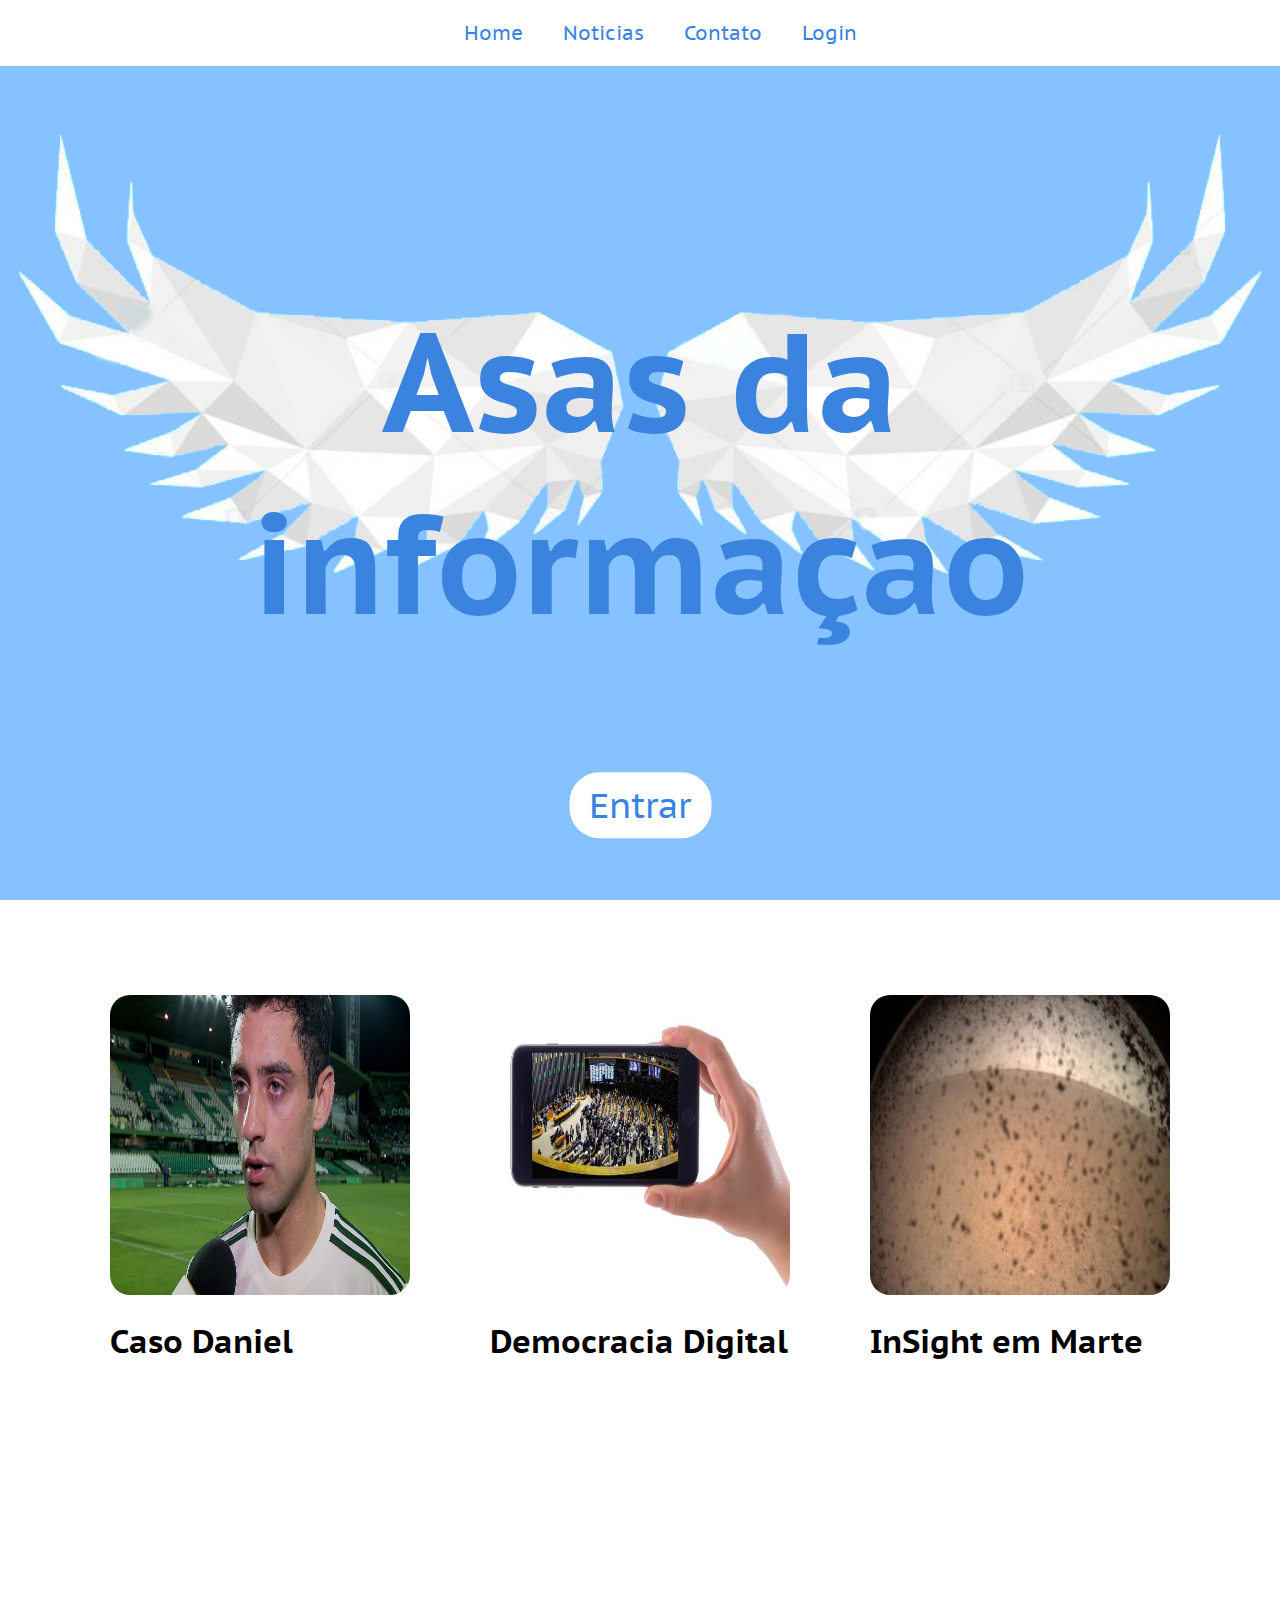
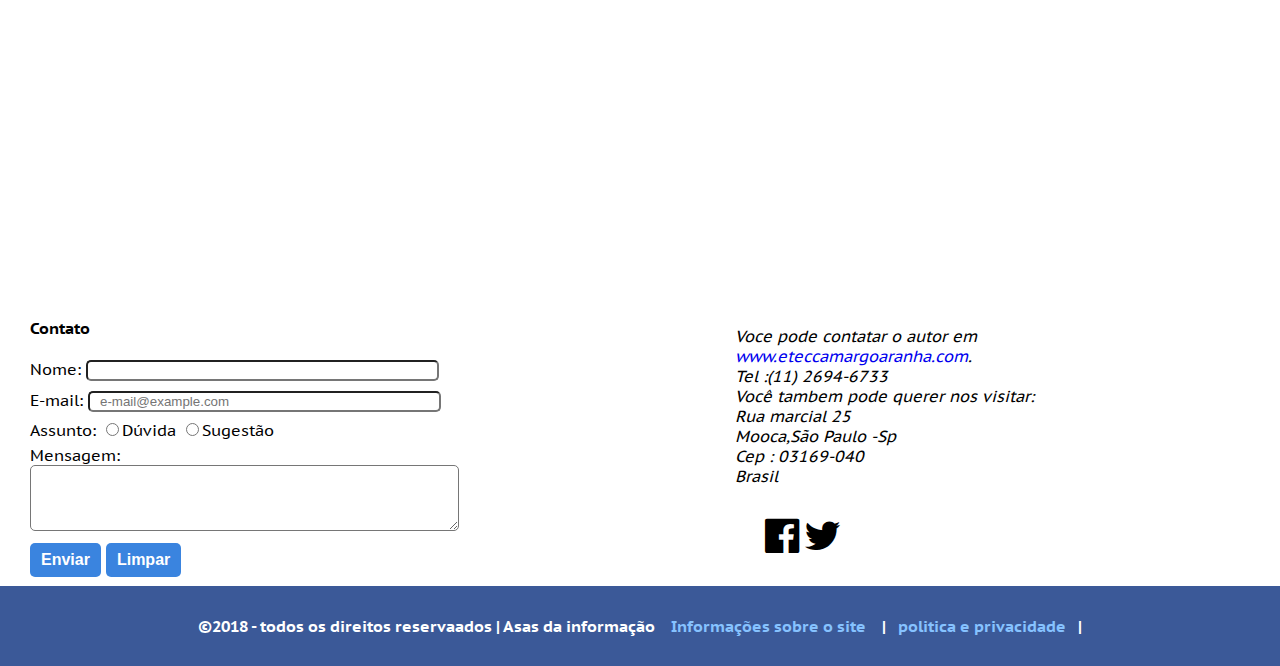
<file: scripts/Trabalho html/index.html>
<!DOCTYPE html>
<html lang="pt-br">
  <head>
    <!-- Meta tags Obrigatórias -->
    <meta charset="utf-8">
    <meta name="viewport" content="width=device-width, initial-scale=1, shrink-to-fit=no">

	<link rel="stylesheet" type="text/css" href="css/style.css">
	<link rel="stylesheet" href="fonts/font-awesome-4.7.0/css/font-awesome.min.css">
    <title>Asas da liberdade</title>
  </head>
  <body>
      <header class="sec-cabecalho">
          <div>
            <nav>
              <ul>
                <li><a href="Index.html">Home</a></li>
                <li><a href="#Noticias">Noticias</a></li>
                <li><a href="#Contato">Contato</a></li>
				<li><a href="Login.html">Login</a></li>
              </ul>
            </nav>
          </div>
      </header>
      <section class="sec-topo">
		<div class="text">
		
		<h1> Asas da informaçao </h1>
		<a href="Login.html" class="entrar" target="_blank"> Entrar</a>
		
		</div>

      </section> 
	  
	
      <section class="sec-destaque">
		    <div>
		<a name="Noticias">
        <figure class="fig">
          <a href="noticia 1.html" target="_blank">
          <img src="images/jogadordaniel.jpg">
        </a>
          <figcaption>
            <h1>Caso Daniel</h1>
          </figcaption>
		    </figure>
        
        <figure class="fig">
		<a href="noticia2.html" target="_blank">
          <img src="images/democrasiadigital.jpg">
		</a>	
          <figcaption>
            <h1>Democracia Digital</h1>
          </figcaption>
        </figure>
		
		<figure class="fig">
		<a href="noticia3.html" target="_blank">
          <img src="images/imagemdasondainsight.jpg">
		</a>
          <figcaption>
            <h1>InSight em Marte</h1>
          </figcaption>
		</figure>
		  </div>
    </section>
	
	

	
	
	
	<section>
		<iframe src="https://www.google.com/maps/embed?pb=!1m18!1m12!1m3!1d3657.4234768567026!2d-46.60013108544259!3d-23.55322958468688!2m3!1f0!2f0!3f0!3m2!1i1024!2i768!4f13.1!3m3!1m2!1s0x94ce5935e6d7f161%3A0xe1e8049a33dc964b!2sETEC+Professor+Camargo+Aranha!5e0!3m2!1spt-BR!2sbr!4v1538614765666" width="100%" height="450" frameborder="0" style="border:0" allowfullscreen></iframe>
		
	</section>
 
  <section>
  <a name="Contato">
    <aside class="esquerda">
    <div class="centro">
    <form>
    <div>
      <h4>Contato</h4>
    </div>

    <div>
      <label class="lb">Nome: </label>
      <input class="tx" type="text" name="Nome" alt="digite seu nome aqui" size="40">
    </div>

    <div>
    <label class="lb">E-mail: </label>
    <input class="tx" type="e-mail" name="E-mail" placeholder="e-mail@example.com" size="40">
    </div>
    <div>
      <label class="lb" for="assunto">Assunto: </label>
        <input class="tx" type="radio" name="assunto" value="duvida" class="assunto">Dúvida
        <input class="tx" type="radio" name="assunto" value="sugestao" class="assunto">Sugestão
    </div>

    <div>
    <label class="lb1">Mensagem:</label>
      <textarea class="tx" rows="4" cols="50" maxlength="300"></textarea>
    </div>
      <div>
      <input class="bt" type="button" name="bt" value="Enviar">
      <input class="bt" type="reset" name="bt" value="Limpar">
    </div>

  </form>
  </div>
  </aside>
  <aside class="direita">
    <p class="icon1">
      <i>Voce pode contatar o autor em <br>
  <a class="etec" href="http://eteccamargoaranha.com.br/" target="_blank">www.eteccamargoaranha.com</a>.<br>
    
  Tel :(11) 2694-6733<br>
    Você tambem pode querer nos visitar:<br>
    Rua marcial 25<br>
    Mooca,São Paulo -Sp<br>
  Cep : 03169-040<br>
    Brasil
  </i>
    </p>
       <div class="centro">
                  <a class="link1"href="https://pt-br.facebook.com/pages/category/School/Camargo-Byte-979772878798381/" target="_blank" title="Facebook">
     <i class="fa fa-facebook-official" aria-hidden="true"></i>
   </a>
   
   
    <a class="link2" href="https://twitter.com/alunosca" target="_blank" title="Twitter">
     <i class="fa fa-twitter" aria-hidden="true"></i>
   </a>
   
   </div>

  </aside>

  </section>
<footer >
 
       
      <div class="footer-center">
         &copy;2018 - todos os direitos reservaados | Asas da informação
			<a href="#">Informações sobre o site </a> |<a href="#">politica e privacidade</a>|
      </div>
</footer>
	
  
  </body>
</html>
</file>
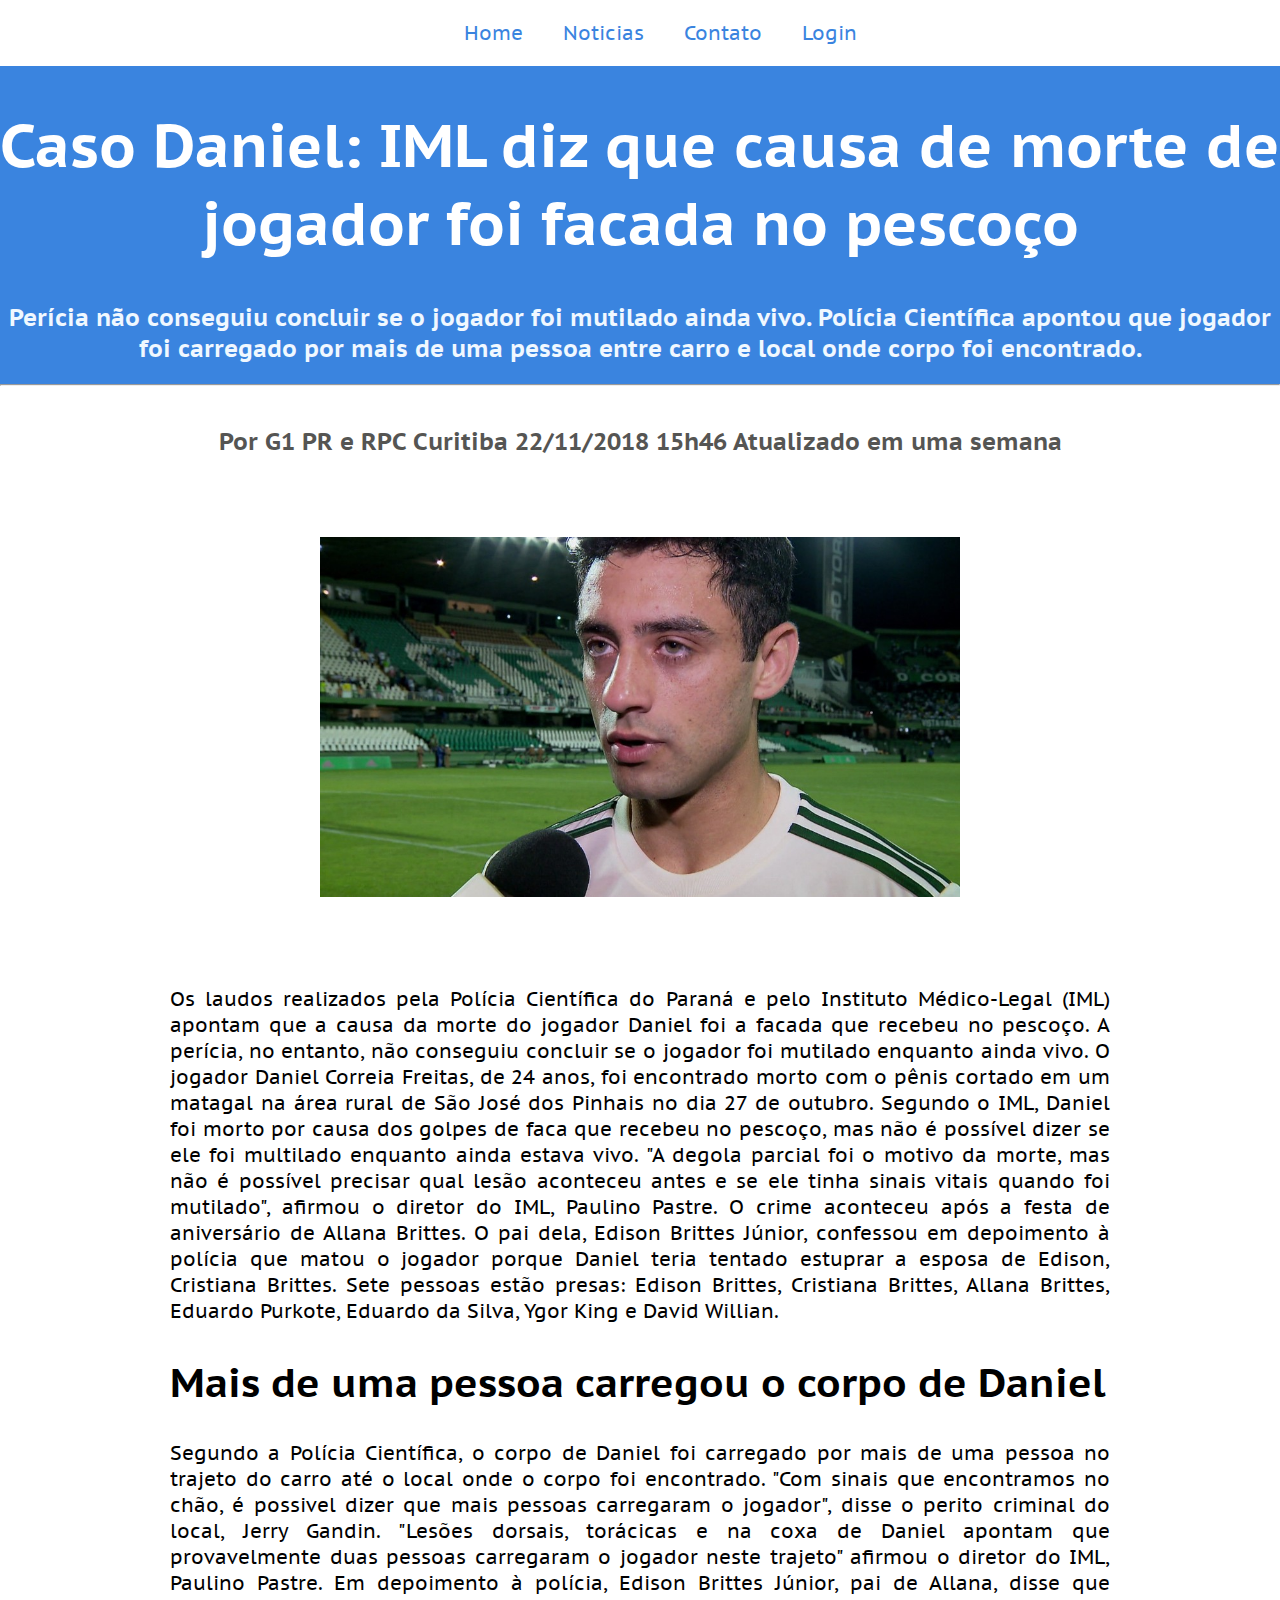
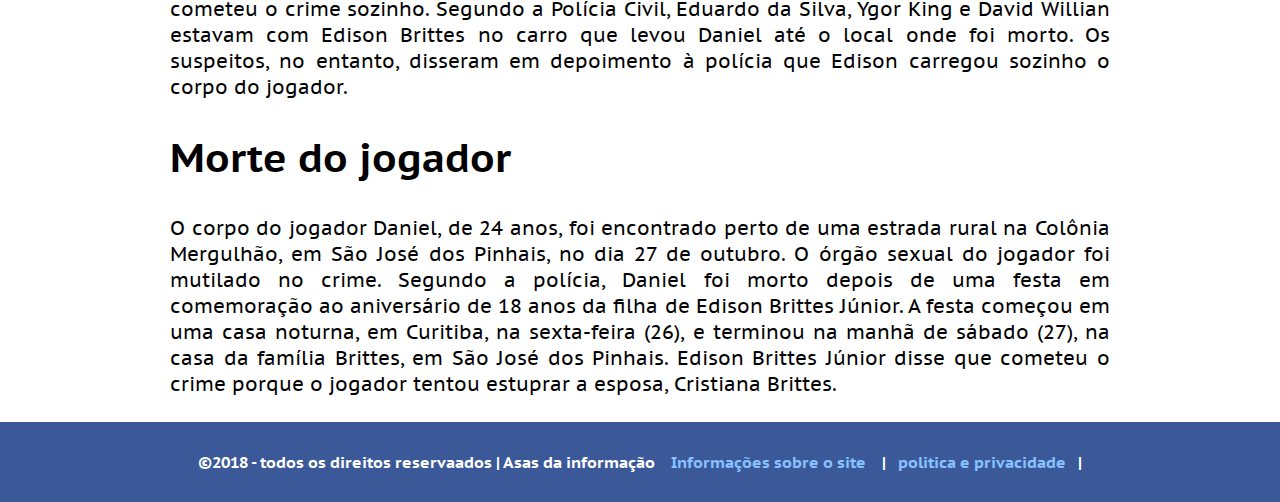
<file: scripts/Trabalho html/noticia 1.html>
<!DOCTYPE html>
<html lang="pt-br">
  <head>
    <!-- Meta tags Obrigatórias -->
    <meta charset="utf-8">
    <meta name="viewport" content="width=device-width, initial-scale=1, shrink-to-fit=no">

	<link rel="stylesheet" type="text/css" href="css/style.css">
	<link rel="stylesheet" href="fonts/font-awesome-4.7.0/css/font-awesome.min.css">
    <title>Caso Daniel</title>
  </head>
  <body>
	<div class="color">
      <header class="sec-cabecalho">
        <div>
            <nav>
              <ul>
                <li><a href="Index.html">Home</a></li>
                <li><a href="#">Noticias</a></li>
                <li><a href="#">Contato</a></li>
				<li><a href="Login.html">Login</a></li>
              </ul>
            </nav>
        </div>
      </header>
	  
        <h1 class="titulo"> Caso Daniel: IML diz que causa de morte de jogador foi facada no pescoço </h1>
	  <h2 class="descricao">Perícia não conseguiu concluir se o jogador foi mutilado ainda vivo. Polícia Científica apontou que jogador foi carregado por mais de uma pessoa entre carro e local onde corpo foi encontrado.</h2>
	  
	  <hr>
	</div>
        
	
	<h2 class="descricao2"> Por G1 PR e RPC Curitiba

22/11/2018 15h46  Atualizado em uma semana
	</h2>
	  
	  <div class="imagem">
          <img class="imgnoticia" src="images/jogadordaniel.jpg">
	  </div>
      <section>
	  <div>
      
	  <p class="conteudo">
	  Os laudos realizados pela Polícia Científica do Paraná e pelo Instituto Médico-Legal (IML) apontam que a causa da morte do jogador Daniel foi a facada que recebeu no pescoço. A perícia, no entanto, não conseguiu concluir se o jogador foi mutilado enquanto ainda vivo.

O jogador Daniel Correia Freitas, de 24 anos, foi encontrado morto com o pênis cortado em um matagal na área rural de São José dos Pinhais no dia 27 de outubro.

Segundo o IML, Daniel foi morto por causa dos golpes de faca que recebeu no pescoço, mas não é possível dizer se ele foi multilado enquanto ainda estava vivo.

"A degola parcial foi o motivo da morte, mas não é possível precisar qual lesão aconteceu antes e se ele tinha sinais vitais quando foi mutilado", afirmou o diretor do IML, Paulino Pastre.

O crime aconteceu após a festa de aniversário de Allana Brittes. O pai dela, Edison Brittes Júnior, confessou em depoimento à polícia que matou o jogador porque Daniel teria tentado estuprar a esposa de Edison, Cristiana Brittes.

Sete pessoas estão presas: Edison Brittes, Cristiana Brittes, Allana Brittes, Eduardo Purkote, Eduardo da Silva, Ygor King e David Willian.
	  </p>
	  <h1 class="subtitulo">Mais de uma pessoa carregou o corpo de Daniel</h1>
	  
	  <p class="conteudo">
	  Segundo a Polícia Científica, o corpo de Daniel foi carregado por mais de uma pessoa no trajeto do carro até o local onde o corpo foi encontrado. "Com sinais que encontramos no chão, é possivel dizer que mais pessoas carregaram o jogador", disse o perito criminal do local, Jerry Gandin.

"Lesões dorsais, torácicas e na coxa de Daniel apontam que provavelmente duas pessoas carregaram o jogador neste trajeto" afirmou o diretor do IML, Paulino Pastre.

Em depoimento à polícia, Edison Brittes Júnior, pai de Allana, disse que cometeu o crime sozinho.

Segundo a Polícia Civil, Eduardo da Silva, Ygor King e David Willian estavam com Edison Brittes no carro que levou Daniel até o local onde foi morto. Os suspeitos, no entanto, disseram em depoimento à polícia que Edison carregou sozinho o corpo do jogador.
	  </p>
	  
	  <h1 class="subtitulo">Morte do jogador</h1>
	  <p class="conteudo">
	  O corpo do jogador Daniel, de 24 anos, foi encontrado perto de uma estrada rural na Colônia Mergulhão, em São José dos Pinhais, no dia 27 de outubro. O órgão sexual do jogador foi mutilado no crime.

Segundo a polícia, Daniel foi morto depois de uma festa em comemoração ao aniversário de 18 anos da filha de Edison Brittes Júnior. A festa começou em uma casa noturna, em Curitiba, na sexta-feira (26), e terminou na manhã de sábado (27), na casa da família Brittes, em São José dos Pinhais.

Edison Brittes Júnior disse que cometeu o crime porque o jogador tentou estuprar a esposa, Cristiana Brittes.
	  </p>
      </div>
      </section>
	  <footer >
 
       
      <div class="footer-center">
         &copy;2018 - todos os direitos reservaados | Asas da informação
			<a href="#">Informações sobre o site </a> |<a href="#">politica e privacidade</a>|
      </div>
</footer>
   </body>
</html>
</file>
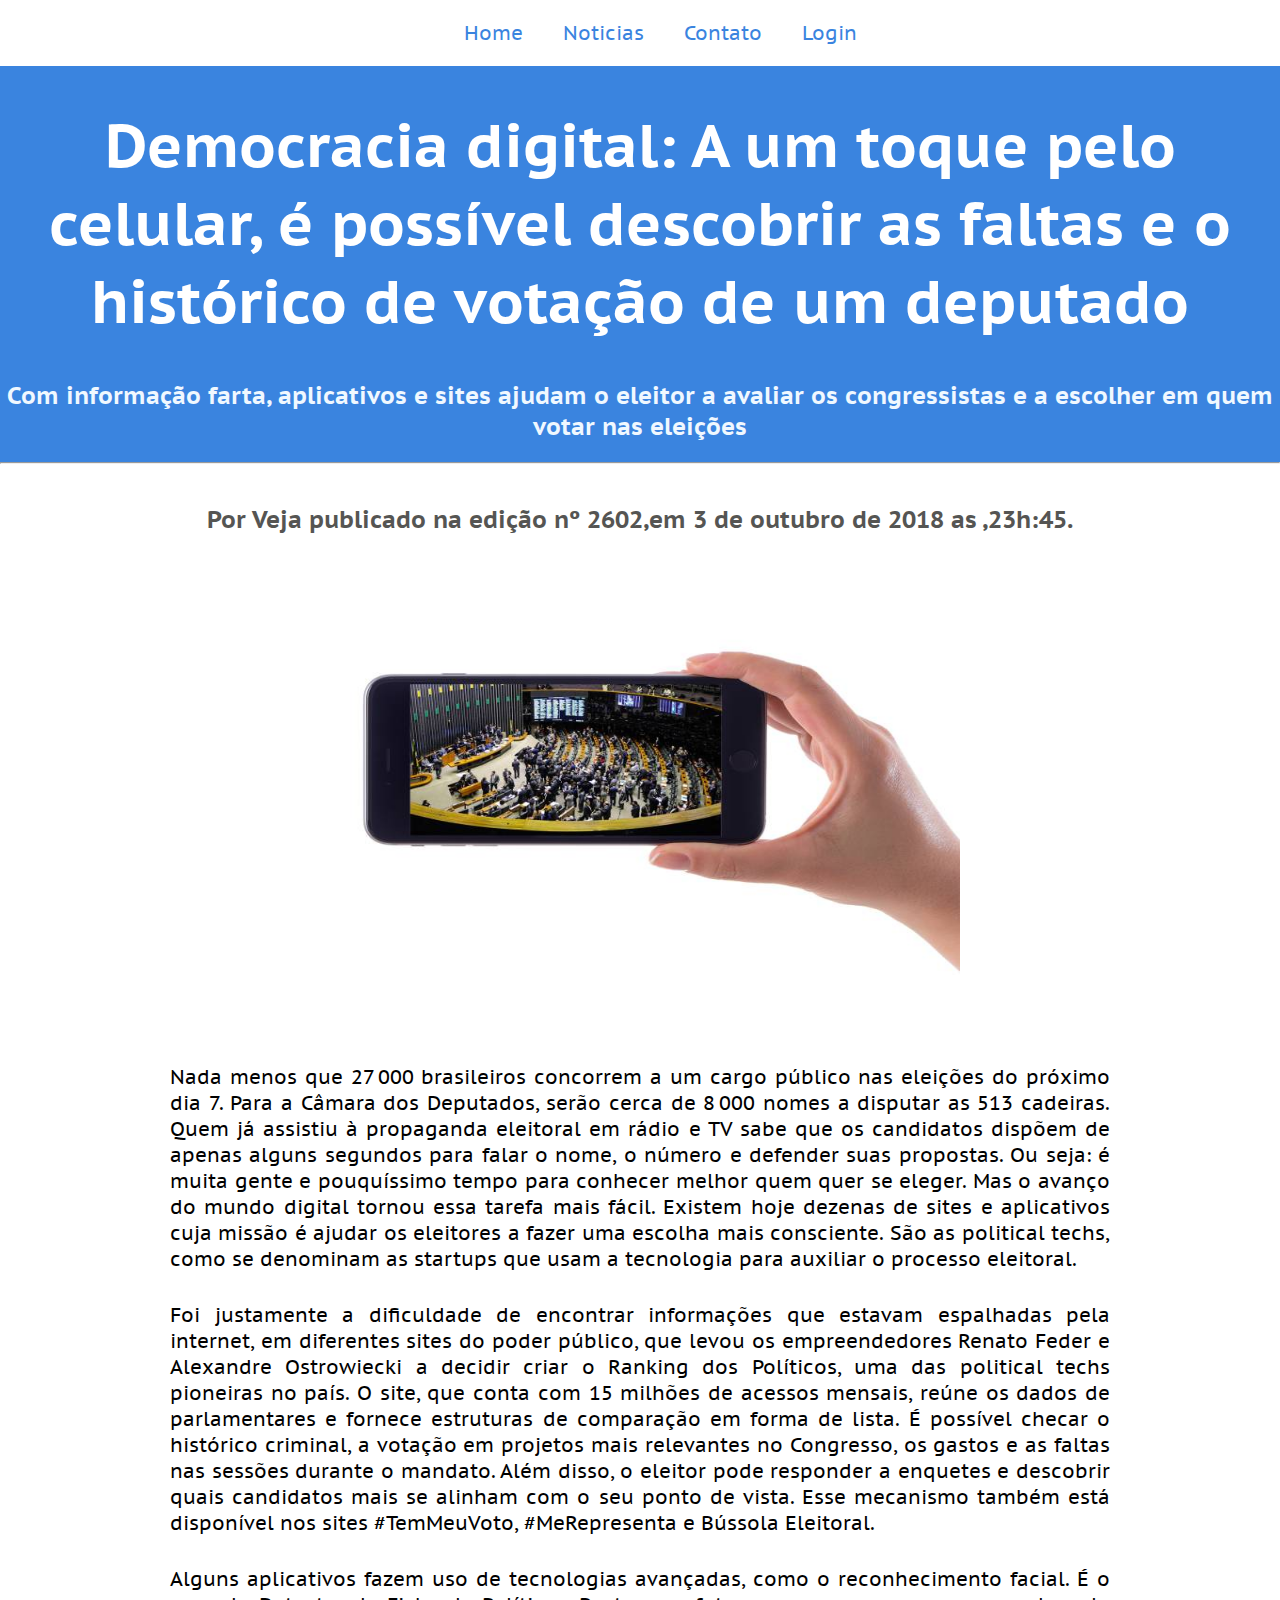
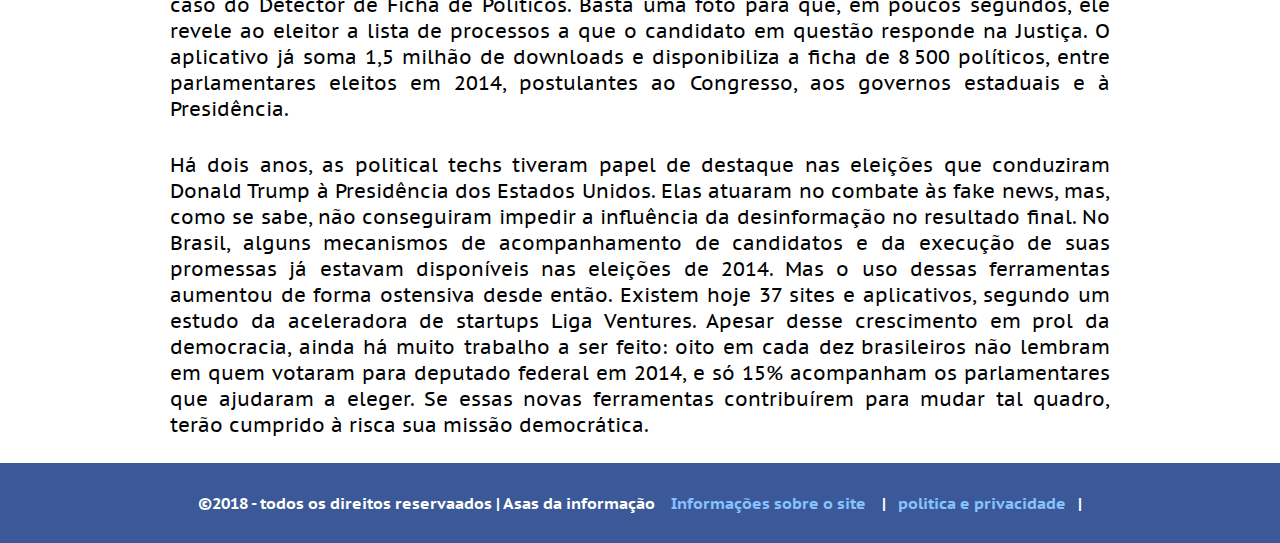
<file: scripts/Trabalho html/noticia2.html>
<!DOCTYPE html>
<html lang="pt-br">
  <head>
    <!-- Meta tags Obrigatórias -->
    <meta charset="utf-8">
    <meta name="viewport" content="width=device-width, initial-scale=1, shrink-to-fit=no">

	<link rel="stylesheet" type="text/css" href="css/style.css">
	<link rel="stylesheet" href="fonts/font-awesome-4.7.0/css/font-awesome.min.css">
    <title>Democracia Digital</title>
  </head>
  <body>
	<div class="color">
      <header class="sec-cabecalho">
          <div>
            <nav>
              <ul>
                <li><a href="Index.html">Home</a></li>
                <li><a href="#">Noticias</a></li>
                <li><a href="#">Contato</a></li>
				<li><a href="Login.html">Login</a></li>
              </ul>
            </nav>
          </div>
      </header>
        <h1 class="titulo">Democracia digital: A um toque pelo celular, é possível descobrir as faltas e o histórico de votação de um deputado</h1>
	  <h2 class="descricao">Com informação farta, aplicativos e sites ajudam o eleitor a avaliar os congressistas e a escolher em quem votar nas eleições</h2>
	  
	  <hr>
	</div>

	<h2 class="descricao2">
		Por Veja publicado na edição nº 2602,em 3 de outubro de 2018 as ,23h:45.
	</h2>
	  <div class="imagem">
          <img class="imgnoticia" src="images/democrasiadigital.jpg">
	  </div>
	  
	   <p class="conteudo">
		Nada menos que 27 000 brasileiros concorrem a um cargo público nas eleições do próximo dia 7. Para a Câmara dos Deputados, 
		serão cerca de 8 000 nomes a disputar as 513 cadeiras. Quem já assistiu à propaganda eleitoral em rádio e TV sabe que os candidatos
		dispõem de apenas alguns segundos para falar o nome, o número e defender suas propostas. Ou seja: é muita gente e pouquíssimo 
		tempo para conhecer melhor quem quer se eleger. Mas o avanço do mundo digital tornou essa tarefa mais fácil. Existem hoje dezenas 
		de sites e aplicativos cuja missão é ajudar os eleitores a fazer uma escolha mais consciente. São as political techs, como se denominam as 
		startups que usam a tecnologia para auxiliar o processo eleitoral.
	   </p>
	  
	  <p class="conteudo">
		Foi justamente a dificuldade de encontrar informações que estavam espalhadas pela internet, em diferentes sites do poder público, 
		que levou os empreendedores Renato Feder e Alexandre Ostrowiecki a decidir criar o Ranking dos Políticos, uma das political techs 
		pioneiras no país. O site, que conta com 15 milhões de acessos mensais, reúne os dados de parlamentares e fornece estruturas de 
		comparação em forma de lista. É possível checar o histórico criminal, a votação em projetos mais relevantes no Congresso, os gastos 
		e as faltas nas sessões durante o mandato. Além disso, o eleitor pode responder a enquetes e descobrir quais candidatos mais se alinham 
		com o seu ponto de vista. Esse mecanismo também está disponível nos sites #TemMeuVoto, #MeRepresenta e Bússola Eleitoral.
		</p>
		
		<p class="conteudo">
		Alguns aplicativos fazem uso de tecnologias avançadas, como o reconhecimento facial. É o caso do Detector de Ficha de Políticos. Basta uma 
		foto para que, em poucos segundos, ele revele ao eleitor a lista de processos a que o candidato em questão responde na Justiça. O aplicativo
		já soma 1,5 milhão de downloads e disponibiliza a ficha de 8 500 políticos, entre parlamentares eleitos em 2014, postulantes ao Congresso, aos 
		governos estaduais e à Presidência.
		</p>
		
		<p class="conteudo">
			Há dois anos, as political techs tiveram papel de destaque nas eleições que conduziram Donald Trump à Presidência dos Estados Unidos.
			Elas atuaram no combate às fake news, mas, como se sabe, não conseguiram impedir a influência da desinformação no resultado final. No Brasil,
			alguns mecanismos de acompanhamento de candidatos e da execução de suas promessas já estavam disponíveis nas eleições de 2014. Mas o uso dessas 
			ferramentas aumentou de forma ostensiva desde então. Existem hoje 37 sites e aplicativos, segundo um estudo da aceleradora de startups 
			Liga Ventures. Apesar desse crescimento em prol da democracia, ainda há muito trabalho a ser feito: oito em cada dez brasileiros não lembram 
			em quem votaram para deputado federal em 2014, e só 15% acompanham os parlamentares que ajudaram a eleger. Se essas novas ferramentas contribuírem 
			para mudar tal quadro, terão cumprido à risca sua missão democrática.
		</p>
	<footer>
	   <div class="footer-center">
         &copy;2018 - todos os direitos reservaados | Asas da informação
			<a href="#">Informações sobre o site </a> |<a href="#">politica e privacidade</a>|
      </div>
	</footer>
	
	</body>
</html>
</file>
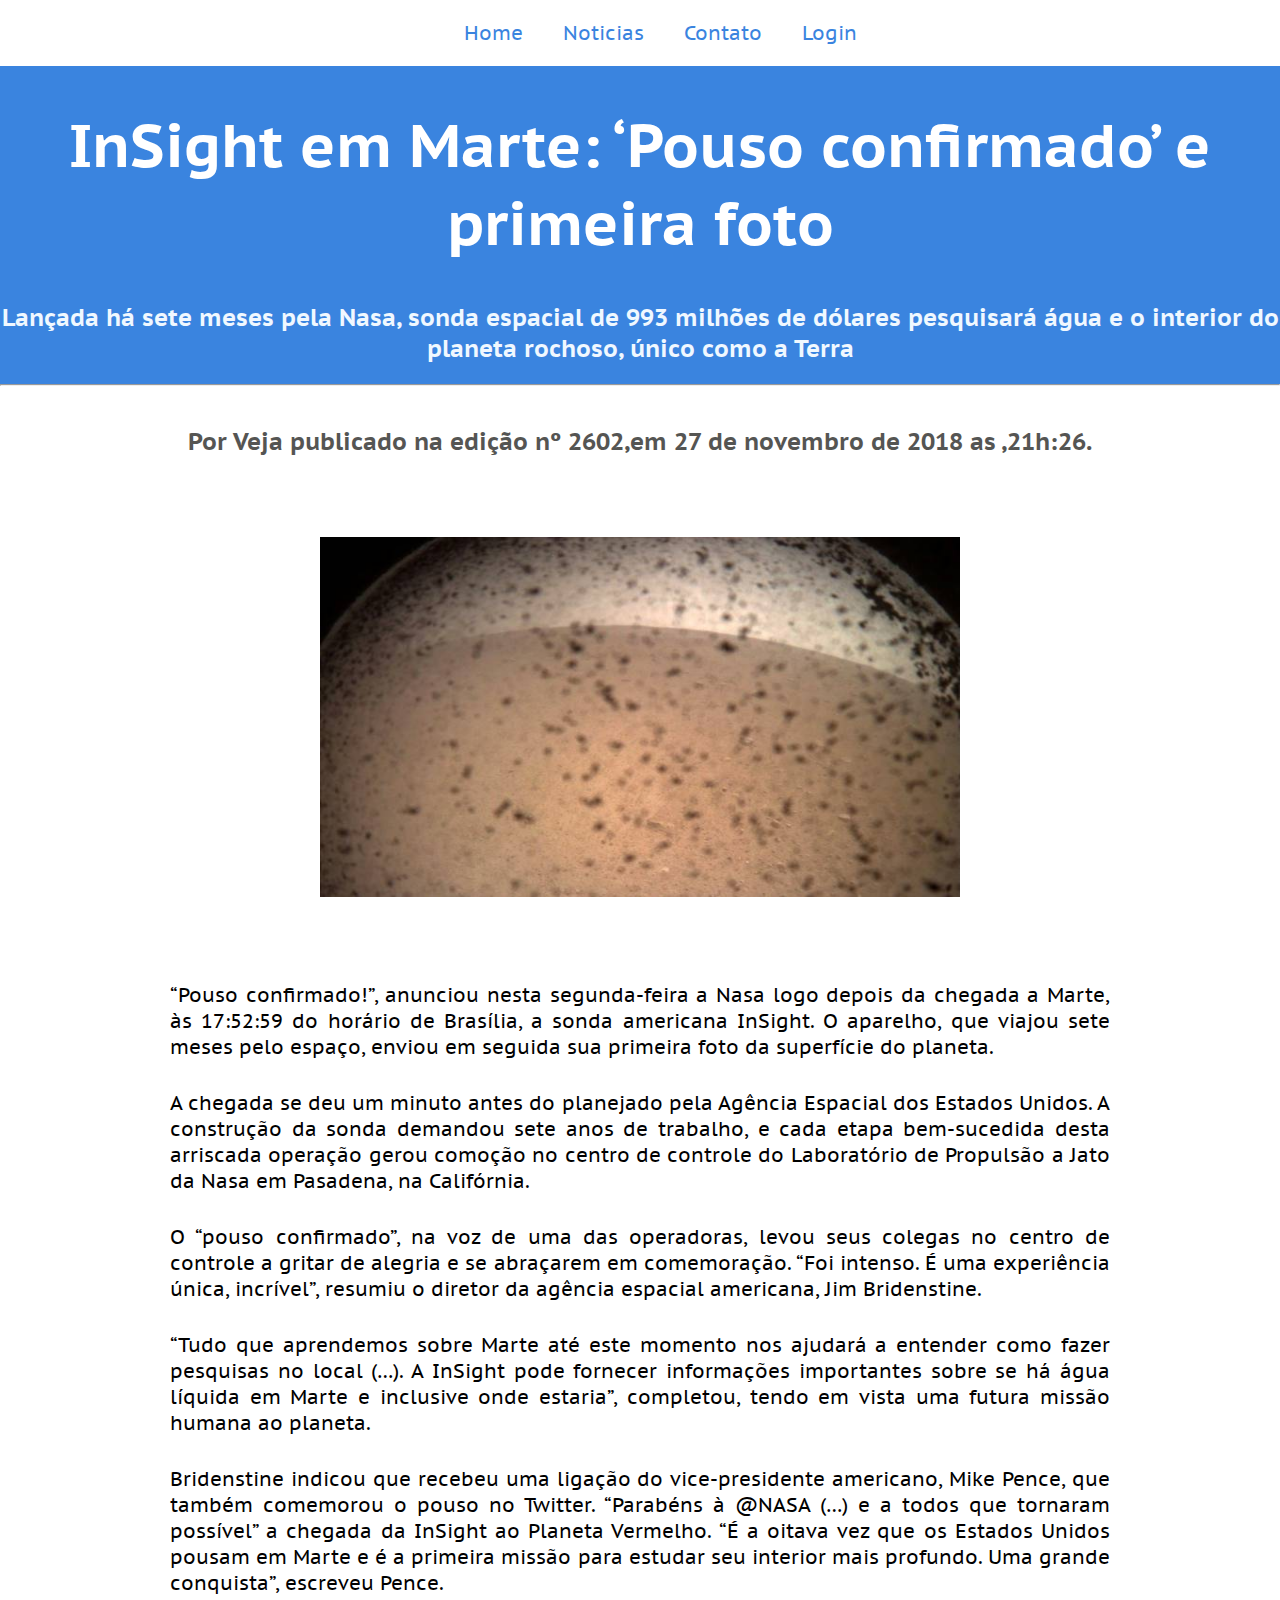
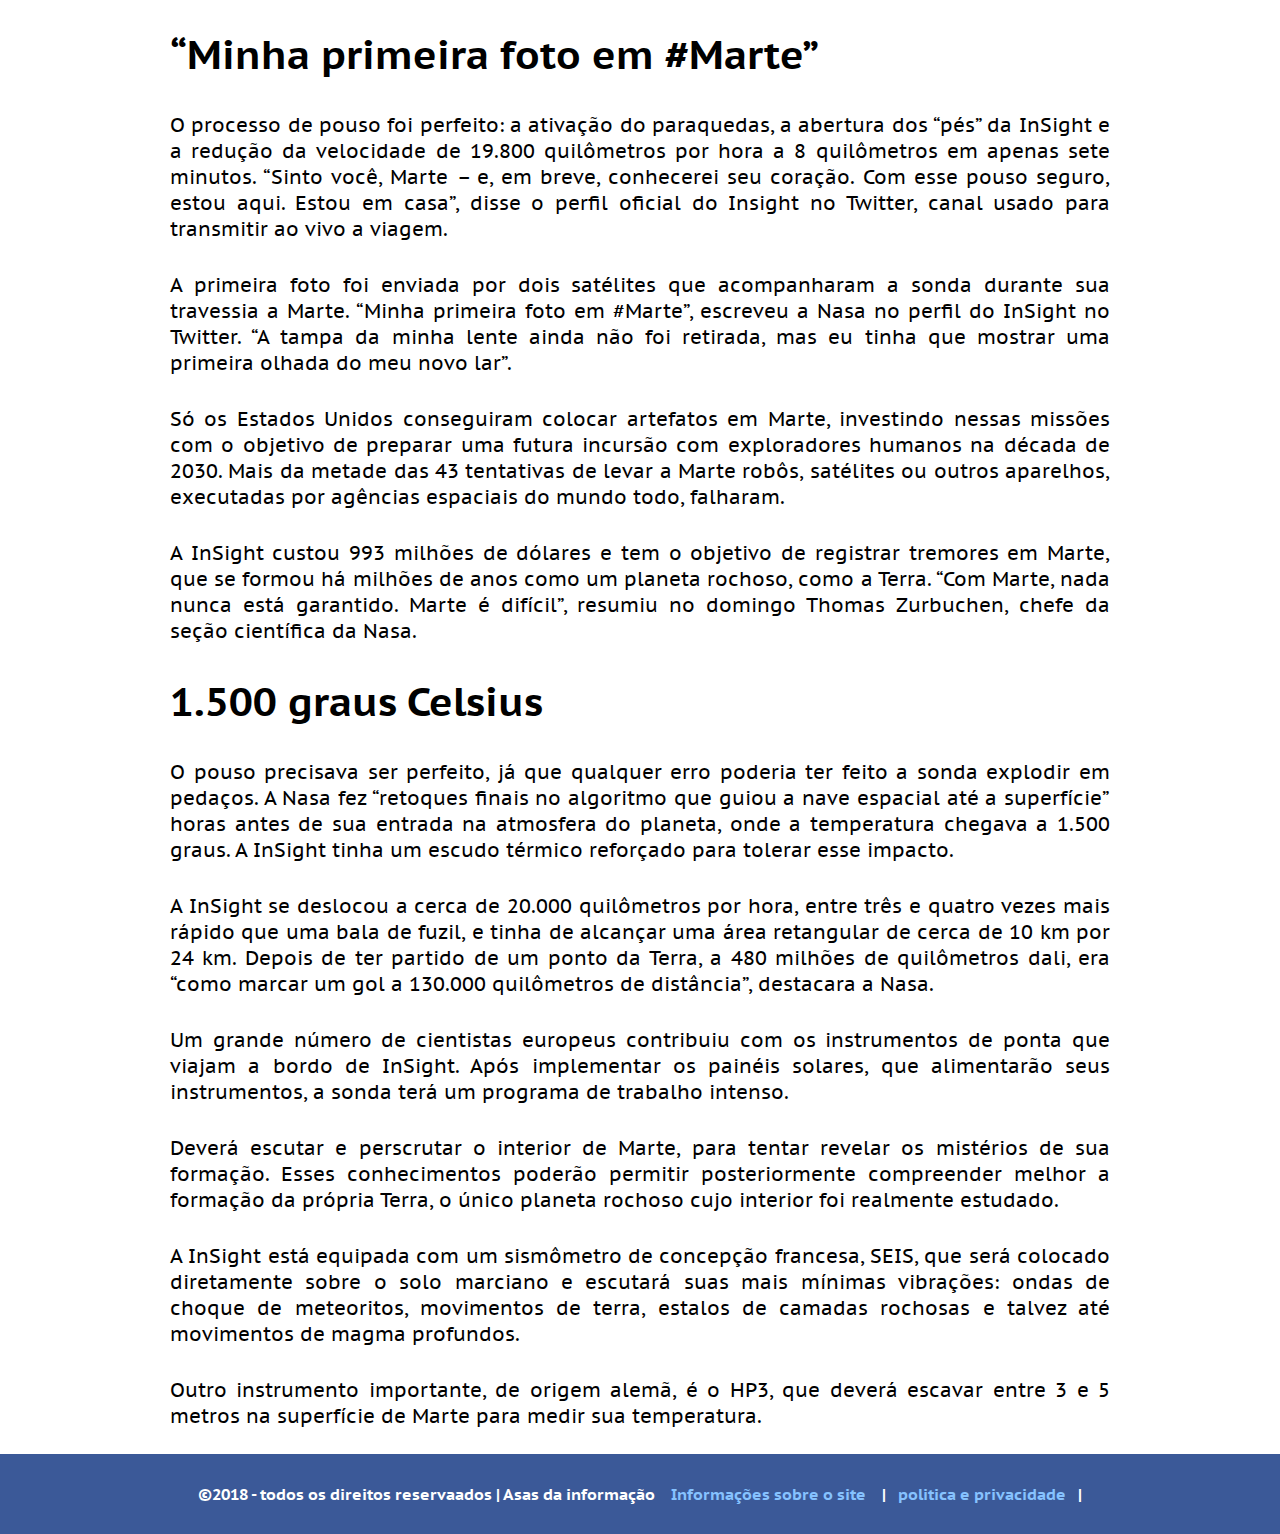
<file: scripts/Trabalho html/noticia3.html>
<!-- Meta tags Obrigatórias -->
<html lang="pt-br">
    <head>
    <meta charset="utf-8">
    <meta name="viewport" content="width=device-width, initial-scale=1, shrink-to-fit=no">

	<link rel="stylesheet" type="text/css" href="css/style.css">
	<link rel="stylesheet" href="fonts/font-awesome-4.7.0/css/font-awesome.min.css">
    <title>InSight em Marte</title>
    </head>
  <body>
	<div class="color">
      <header class="sec-cabecalho">
          <div>
            <nav>
              <ul>
                <li><a href="Index.html">Home</a></li>
                <li><a href="#">Noticias</a></li>
                <li><a href="#">Contato</a></li>
				<li><a href="Login.html">Login</a></li>
              </ul>
            </nav>
          </div>
      </header>
        <h1 class="titulo">InSight em Marte: ‘Pouso confirmado’ e primeira foto</h1>
	  <h2 class="descricao">Lançada há sete meses pela Nasa, sonda espacial de 993 milhões de dólares pesquisará água e o interior do planeta rochoso, único como a Terra</h2>
	  
	  <hr>
	</div>

	<h2 class="descricao2">
		Por Veja publicado na edição nº 2602,em 27 de novembro de 2018 as ,21h:26.
	</h2>
		<div class="imagem">
          <img class="imgnoticia" src="images/imagemdasondainsight.jpg">
		</div>
		
	 <p class="conteudo">
	 “Pouso confirmado!”, anunciou nesta segunda-feira a Nasa logo depois da chegada a Marte, às 17:52:59 do horário de Brasília, a sonda americana InSight. O aparelho, que viajou sete meses pelo espaço,  enviou em seguida sua primeira foto da superfície do planeta.
	 </p>
	 
	 <p class="conteudo">
	 A chegada se deu um minuto antes do planejado pela Agência Espacial dos Estados Unidos. A construção da sonda demandou sete anos de trabalho, e cada etapa bem-sucedida desta arriscada operação gerou comoção no centro de controle do Laboratório de Propulsão a Jato da Nasa em Pasadena, na Califórnia.
	</p>
	
	<p class="conteudo">
	O “pouso confirmado”, na voz de uma das operadoras, levou seus colegas no centro de controle a gritar de alegria e se abraçarem em comemoração. “Foi intenso. É uma experiência única, incrível”, resumiu o diretor da agência espacial americana, Jim Bridenstine.
	</p>
	
	<p class="conteudo">
	“Tudo que aprendemos sobre Marte até este momento nos ajudará a entender como fazer pesquisas no local (…). A InSight pode fornecer informações importantes sobre se há água líquida em Marte e inclusive onde estaria”, completou, tendo em vista uma futura missão humana ao planeta.
	</p>
	
	<p class="conteudo">
	Bridenstine indicou que recebeu uma ligação do vice-presidente americano, Mike Pence, que também comemorou o pouso no Twitter. “Parabéns à @NASA (…) e a todos que tornaram possível” a chegada da InSight ao Planeta Vermelho. “É a oitava vez que os Estados Unidos pousam em Marte e é a primeira missão para estudar seu interior mais profundo. Uma grande conquista”, escreveu Pence.
	</p>
	
	 <h1 class="subtitulo">“Minha primeira foto em #Marte”</h1>
	 <p class="conteudo">
	 O processo de pouso foi perfeito: a ativação do paraquedas, a abertura dos “pés” da InSight e a redução da velocidade de 19.800 quilômetros por hora a 8 quilômetros em apenas sete minutos. “Sinto você, Marte – e, em breve, conhecerei seu coração. Com esse pouso seguro, estou aqui. Estou em casa”, disse o perfil oficial do Insight no Twitter, canal usado para transmitir ao vivo a viagem.
	 </p>
	 
	 <p class="conteudo">
		A primeira foto foi enviada por dois satélites que acompanharam a sonda durante sua travessia a Marte. “Minha primeira foto em #Marte”, escreveu a Nasa no perfil do InSight no Twitter. “A tampa da minha lente ainda não foi retirada, mas eu tinha que mostrar uma primeira olhada do meu novo lar”.
	</p>
	
	<p class="conteudo">
	Só os Estados Unidos conseguiram colocar artefatos em Marte, investindo nessas missões com o objetivo de preparar uma futura incursão com exploradores humanos na década de 2030. Mais da metade das 43 tentativas de levar a Marte robôs, satélites ou outros aparelhos, executadas por agências espaciais do mundo todo, falharam.
	</p>
	
	<p class="conteudo">
		A InSight custou 993 milhões de dólares e tem o objetivo de registrar tremores em Marte, que se formou há milhões de anos como um planeta rochoso, como a Terra. “Com Marte, nada nunca está garantido. Marte é difícil”, resumiu no domingo Thomas Zurbuchen, chefe da seção científica da Nasa.
	</p>
		
		
	 <h1 class="subtitulo">1.500 graus Celsius</h1>
		
		<p class="conteudo">
			O pouso precisava ser perfeito, já que qualquer erro poderia ter feito a sonda explodir em pedaços. A Nasa fez “retoques finais no algoritmo que guiou a nave espacial até a superfície” horas antes de sua entrada na atmosfera do planeta, onde a temperatura chegava a 1.500 graus. A InSight tinha um escudo térmico reforçado para tolerar esse impacto.
		</p>
		
		<p class="conteudo">
			A InSight se deslocou a cerca de 20.000 quilômetros por hora, entre três e quatro vezes mais rápido que uma bala de fuzil, e tinha de alcançar uma área retangular de cerca de 10 km por 24 km. Depois de ter partido de um ponto da Terra, a 480 milhões de quilômetros dali, era “como marcar um gol a 130.000 quilômetros de distância”, destacara a Nasa.
		</p>
		
		<p class="conteudo">
			Um grande número de cientistas europeus contribuiu com os instrumentos de ponta que viajam a bordo de InSight. Após implementar os painéis solares, que alimentarão seus instrumentos, a sonda terá um programa de trabalho intenso.
		</p>
		
		<p class="conteudo">
			Deverá escutar e perscrutar o interior de Marte, para tentar revelar os mistérios de sua formação. Esses conhecimentos poderão permitir posteriormente compreender melhor a formação da própria Terra, o único planeta rochoso cujo interior foi realmente estudado.
		</p>
		
		<p class="conteudo">
			A InSight está equipada com um sismômetro de concepção francesa, SEIS, que será colocado diretamente sobre o solo marciano e escutará suas mais mínimas vibrações: ondas de choque de meteoritos, movimentos de terra, estalos de camadas rochosas e talvez até movimentos de magma profundos.
		</p>
		
		<p class="conteudo">
			Outro instrumento importante, de origem alemã, é o HP3, que deverá escavar entre 3 e 5 metros na superfície de Marte para medir sua temperatura.
		</p>
		
		<footer>
	   <div class="footer-center">
         &copy;2018 - todos os direitos reservaados | Asas da informação
			<a href="#">Informações sobre o site </a> |<a href="#">politica e privacidade</a>|
      </div>
            
	</footer>
	
	</body>
</html>
</file>
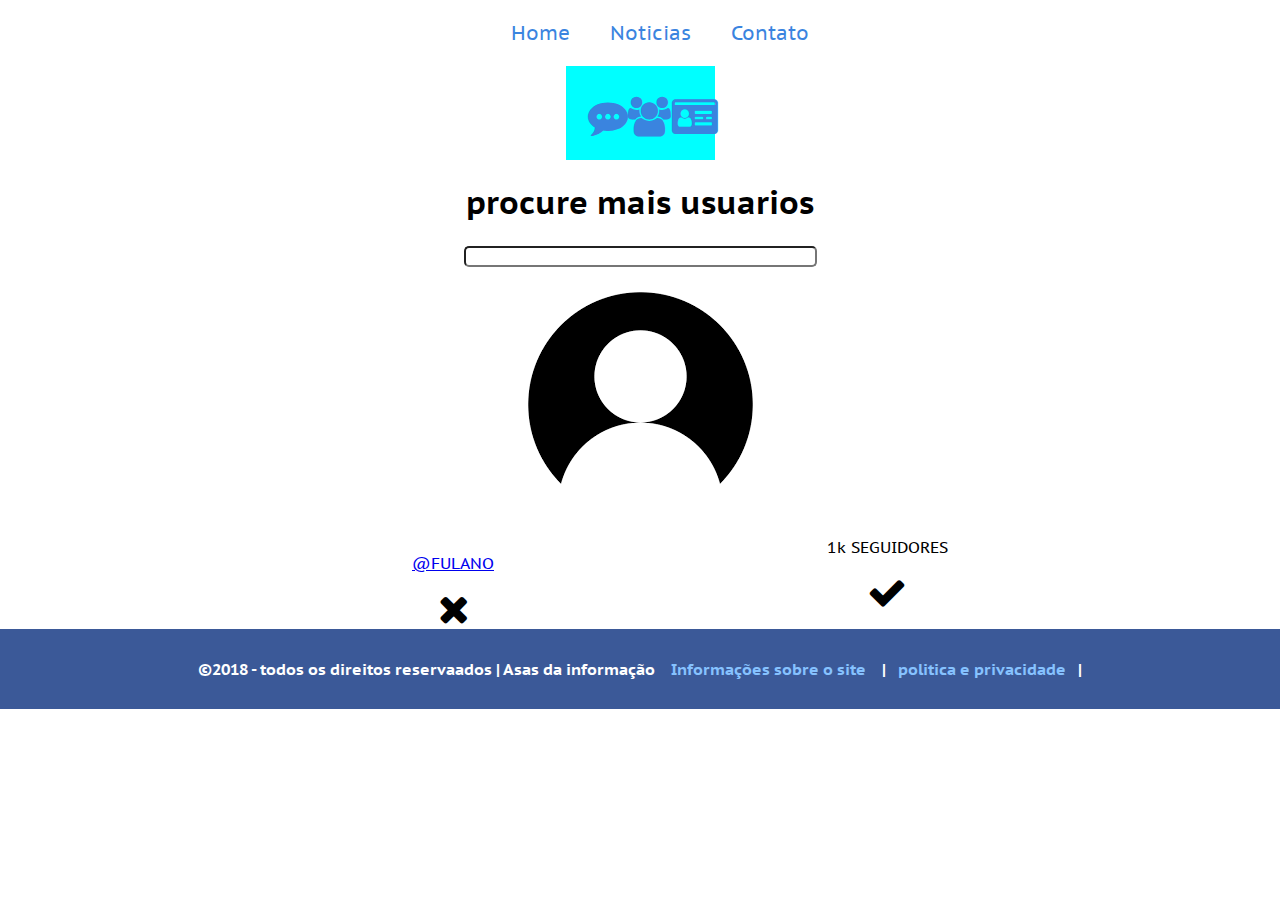
<file: scripts/Trabalho html/seguirusuario.html>
<!DOCTYPE html>
<html lang="pt-br">
<head>
	<meta charset="utf-8">
	<meta name="viewport" content="width=device-width, initial-scale=1, shrink-to-fit=no">
	
	<link rel="stylesheet" type="text/css" href="css/style.css">
	<link rel="stylesheet" href="fonts/font-awesome-4.7.0/css/font-awesome.min.css"> 
	<title>Asas da liberdade</title>
</head>
<body>
	 <header class="sec-cabecalho">
          <div>
            <nav>
              <ul>
                <li><a href="Index.html">Home</a></li>
                <li><a href="Index.html">Noticias</a></li>
                <li><a href="Index.html">Contato</a></li>
				<!--sair  volte a pagina inical -->
              </ul>
            </nav>
          </div>
      </header>
	 <div class="cabesalhoredesocial">
			<ul>
				
				<li id="botoesmenu">
					<a href="usuario.html">
						<i class="fa fa-commenting" aria-hidden="true">      </i>
					</a>
				</li>
				<li id="botoesmenu">
					<a href="seguirusuario.html">
						<i class="fa fa-users" aria-hidden="true"></i>
					</a>
				</li>
				<li id="botoesmenu">
				<a href="timeline.html">
					<i class="fa fa-id-card" aria-hidden="true"></i>
				</a>
				</li>
				
			</ul>
	</div>	
	
<header class="centerbusca">
			<form>
			<h1>procure mais usuarios</h1>
				<div>
					<input class="tx" type="text" name="Nome" alt="digite o nome de um usuario" size="40">
				</div>
			</form>
			
			<div class="perfilfotomimcenter">
				<img src="images/fotofulano.png">
			</div>
				
			<ul class="opicoes">
				<li class="fulano">
				<p><a href="usuario.html">@FULANO</a></p>
				<i class="fa fa-times" aria-hidden="true"></i>
				</li>
				<liclass="seguidores">
				<p>1k SEGUIDORES</p>
				<i class="fa fa-check" aria-hidden="true"></i>
				</li>
			</ul>
			
			
			
</header>
	<footer >
      <div class="footer-center">
         &copy;2018 - todos os direitos reservaados | Asas da informação
			<a href="#">Informações sobre o site </a> |<a href="#">politica e privacidade</a>|
      </div>
	</footer>
</body>
</html>
</file>
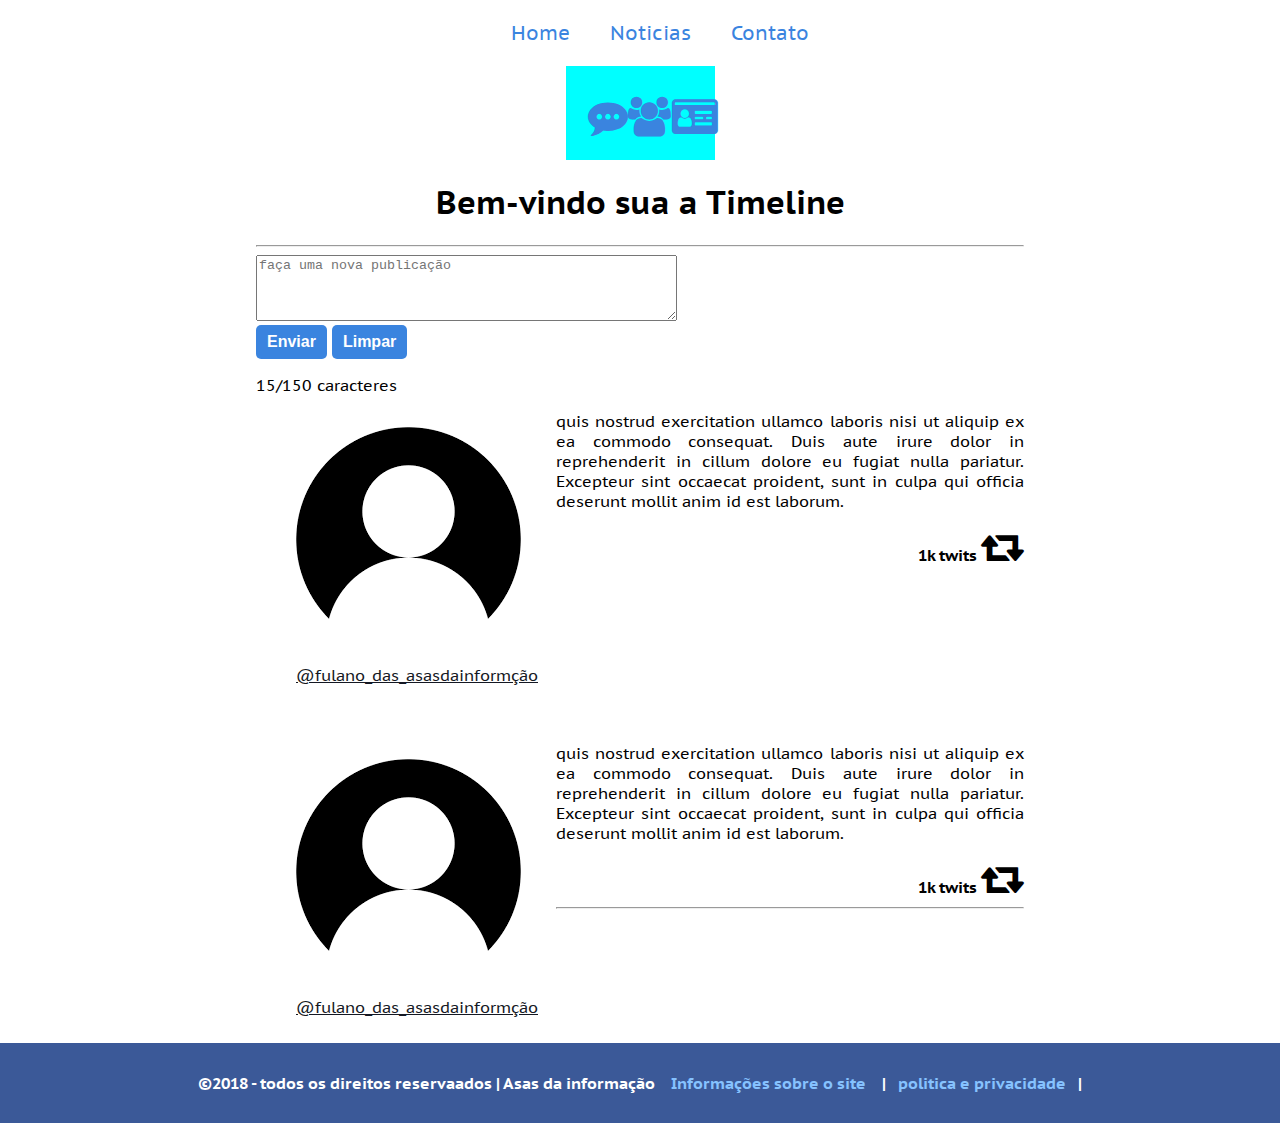
<file: scripts/Trabalho html/timeline.html>
<!DOCTYPE html>
<html lang="pt-br">
<head>
	<meta charset="utf-8">
	<meta name="viewport" content="width=device-width, initial-scale=1, shrink-to-fit=no">
	
	<link rel="stylesheet" type="text/css" href="css/style.css">
	<link rel="stylesheet" href="fonts/font-awesome-4.7.0/css/font-awesome.min.css"> 
	<title>Asas da liberdade</title>
</head>
<body>
	 <header class="sec-cabecalho">
          <div>
            <nav>
              <ul>
                <li><a href="Index.html">Home</a></li>
                <li><a href="Index.html">Noticias</a></li>
                <li><a href="Index.html">Contato</a></li>
				<!--sair  volte a pagina inical -->
              </ul>
            </nav>
          </div>
      </header>
	 <div class="cabesalhoredesocial">
			<ul>
				
				<li id="botoesmenu">
					<a href="usuario.html"><i class="fa fa-commenting" aria-hidden="true">      </i></a>
				</li>
				<li id="botoesmenu">
					<a href="seguirusuario.html"><i class="fa fa-users" aria-hidden="true"></i></a>
				</li>
				<li id="botoesmenu">
				<a href="timeline.html"><i class="fa fa-id-card" aria-hidden="true"></i></a>
				</li>
			</ul>
	</div>	
	
	
	<section id="section">
		<div class="centrotime">
			<h1>Bem-vindo sua a Timeline</h1>
			<hr>
			  <div>
					<textarea class="txpublique" rows="4" cols="50" maxlength="500"   placeholder="faça uma nova publicação"></textarea>
				</div>
				<div>
				<input class="bt" type="button" name="bt" value="Enviar">
				<input class="bt" type="reset" name="bt" value="Limpar">
				<p>15/150 caracteres</p>
				</div>
			

		  <div class="publicacao">
			<div id="postagemsblock">
				<div class="fotofulano">
					<figure>
							<a href="usuario.html">
								<img src="images/fotofulano.png">
							</a>
						<figcaption>
							<a href="usuario.html">@fulano_das_asasdainformção</a>
						</figcaption>
					</figure>
				</div>
				<div class="msntimeline">
					<p>
					quis nostrud exercitation ullamco laboris nisi ut aliquip ex ea commodo
					consequat. Duis aute irure dolor in reprehenderit in 
					cillum dolore eu fugiat nulla pariatur. Excepteur sint occaecat 
					proident, sunt in culpa qui officia deserunt mollit anim id est laborum.
					</p>					
				</div>	
				<div class="qnttwits">
					1k twits
					<a class="fa fa-retweet mudacor"></a>
	
				<br>
				<br>
				
				<br>
				<br>
				<br>
				<br>
				<br>
				
				<br>
				<br>
				</div>
			</div>
				
				
							<div id="postagemsblock">
				<div class="fotofulano">
					<figure>
							<a href="usuario.html">
								<img src="images/fotofulano.png">
							</a>
						<figcaption>
							<a href="usuario.html">@fulano_das_asasdainformção</a>
						</figcaption>
					</figure>
				</div>
				<div class="msntimeline">
					<p>
					quis nostrud exercitation ullamco laboris nisi ut aliquip ex ea commodo
					consequat. Duis aute irure dolor in reprehenderit in 
					cillum dolore eu fugiat nulla pariatur. Excepteur sint occaecat 
					proident, sunt in culpa qui officia deserunt mollit anim id est laborum.
					</p>					
				</div>	
				<div class="qnttwits">
					1k twits
					<a class="fa fa-retweet mudacor"></a>
	
					
					<hr>
				</div>
			</div>
		
				
		
		  	  
		  
		</div>
	</section>
	<footer >
      <div class="footer-center">
         &copy;2018 - todos os direitos reservaados | Asas da informação
			<a href="#">Informações sobre o site </a> |<a href="#">politica e privacidade</a>|
      </div>
	</footer>
</body>
</html>
</file>
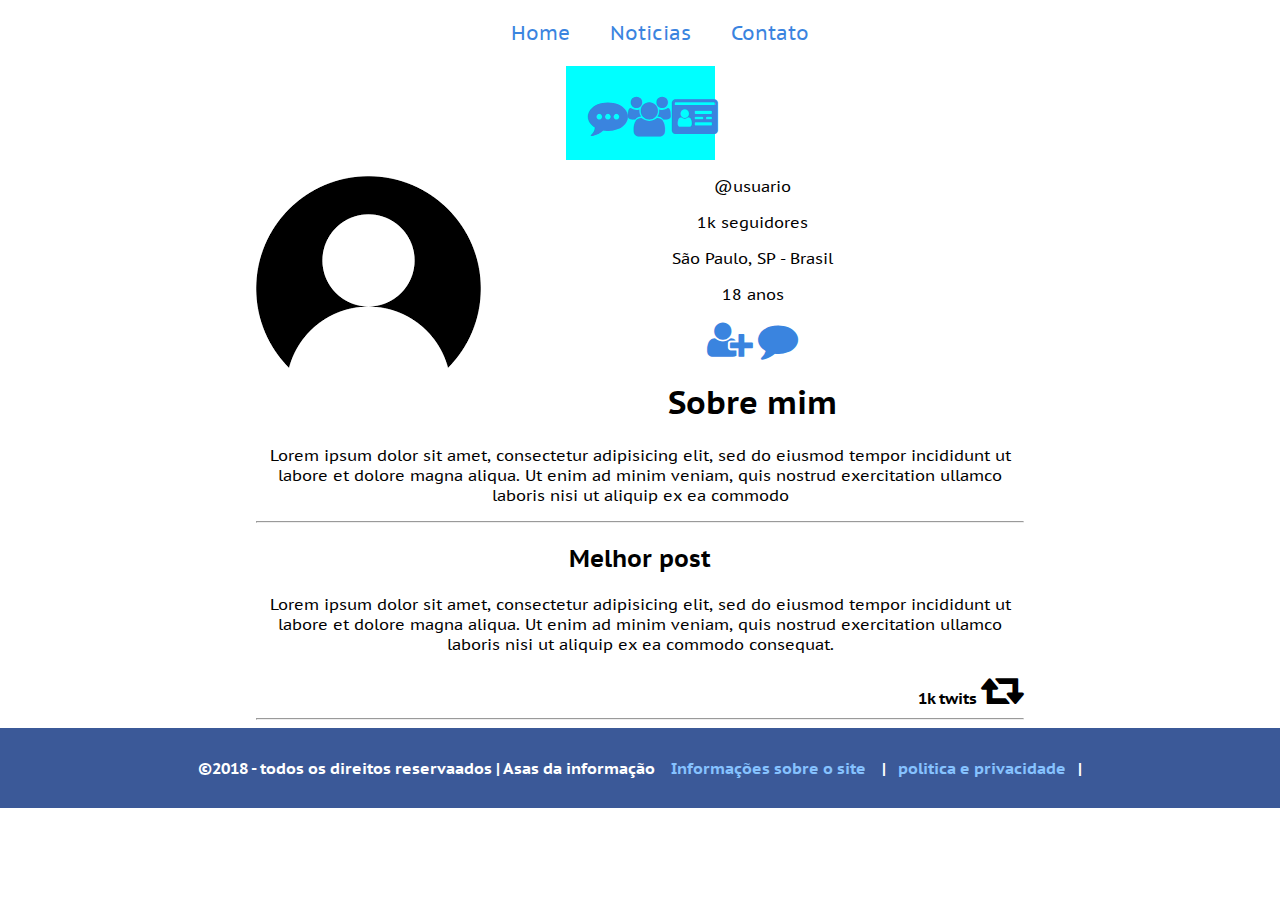
<file: scripts/Trabalho html/usuario.html>
<!DOCTYPE html>
<html lang="pt-br">
<head>
	<meta charset="utf-8">
	<meta name="viewport" content="width=device-width, initial-scale=1, shrink-to-fit=no">
	
	<link rel="stylesheet" type="text/css" href="css/style.css">
	<link rel="stylesheet" href="fonts/font-awesome-4.7.0/css/font-awesome.min.css"> 
	<title>Asas da liberdade</title>
</head>
<body>
	 <header class="sec-cabecalho">
          <div>
            <nav>
              <ul>
                <li><a href="Index.html">Home</a></li>
                <li><a href="Index.html">Noticias</a></li>
                <li><a href="Index.html">Contato</a></li>
				<!--sair  volte a pagina inical -->
              </ul>
            </nav>
          </div>
      </header>
	 <div class="cabesalhoredesocial">
			<ul>
				
				<li id="botoesmenu">
					<a href="usuario.html">
						<i class="fa fa-commenting" aria-hidden="true">      </i>
					</a>
				</li>
				<li id="botoesmenu">
					<a href="seguirusuario.html">
						<i class="fa fa-users" aria-hidden="true"></i>
					</a>
				</li>
				<li id="botoesmenu">
				<a href="timeline.html">
					<i class="fa fa-id-card" aria-hidden="true"></i>
				</a>
				</li>
				
			</ul>
	</div>	
	
<header>
	<div class="perfilcentralizado">
	
			<div class="perfilfotomim">
				<img src="images/fotofulano.png">
			</div>
		
			<div >
				<p>@usuario</p>
				<p>1k seguidores</p>
				<p>São Paulo, SP - Brasil</p>
				<p>18 anos</p>
			</div>

			<div class="iconesperfil"> 
				<i class="fa fa-user-plus "></i>
				<i class="fa fa-comment "></i>
			</div>
	
			
										<h1>Sobre mim</h1>
				<p>
				Lorem ipsum dolor sit amet, consectetur adipisicing elit, sed do eiusmod
				tempor incididunt ut labore et dolore magna aliqua. Ut enim ad minim veniam,
				quis nostrud exercitation ullamco laboris nisi ut aliquip ex ea commodo
				</p>
			<hr>
										<h2>Melhor post</h2>
				<p>
				Lorem ipsum dolor sit amet, consectetur adipisicing elit, sed do eiusmod
				tempor incididunt ut labore et dolore magna aliqua. Ut enim ad minim veniam,
				quis nostrud exercitation ullamco laboris nisi ut aliquip ex ea commodo
				consequat.</p>				
				<div class="qnttwits">
					1k twits
					<a class="fa fa-retweet mudacor"></a>
					<hr>
				</div>
</header>
	<footer >
      <div class="footer-center">
         &copy;2018 - todos os direitos reservaados | Asas da informação
			<a href="#">Informações sobre o site </a> |<a href="#">politica e privacidade</a>|
      </div>
	</footer>
</body>
</html>
</file>
<file: scripts/Trabalho html/css/style.css>
@import url('https://fonts.googleapis.com/css?family=PT+Sans+Caption');

body{
	margin: 0px;
	font-family: 'PT Sans Caption', sans-serif;
}
.sec-cabecalho img{
	float:left;
	width:15%;
	height:105px;
}
.sec-cabecalho{
	background-color:white;
}
.sec-cabecalho div{
    display: table;
    margin: 0 auto;
}
.sec-cabecalho nav{
	text-decoration: none;
}
.sec-cabecalho nav ul{
	display: -webkit-inline-box;
	list-style-type: none;
	
	font-size: 20px;

}
.sec-cabecalho nav li{
	padding: 0 10px;
	font-family: inherit;
	
}
.sec-cabecalho nav ul li a{
	text-decoration: none;
	padding:10px;
	color: #3a84df;
}
.sec-cabecalho nav ul li a:hover{
	text-decoration: none;
	color: #86c2ff;
}

.text{
	text-align: center;
	margin: 0 auto;
	display: table;
	font-size: 70px;
	position: absolute;
    top: 50%;
    left: 50%;
    transform: translate(-50%,-50%);

}
.text h1{
	color: #3a84df;
}
.entrar{
    text-decoration: none;
    color: #3a84df;
    border-radius: 30px;
	background-color:white;
	padding: 10px 20px;
	font-size:35px;
	
}
a:hover.entrar{
	color:white;
	background-color:#3a84df;
	
}
.sec-topo{
	width:100%;
	max-width:100%;
	height: 100vh;
	background: url('../images/asas.png');
	background-size: cover;
	background-position: center center;
	background-attachment: fixed;
	position: relative;
}
.sec-destaque{
	margin:1%;

}
.sec-destaque div{
	margin: 0 auto;
	display: table;
}
.fig img{
	border-radius: 20px;
	height: 300px;
	width: 300px;
}
.sec-destaque figure{
	float:left;
	

}


/*  noticias       */
.topicos-notice{
	text-align:center;
    font-weight: bold;
	size:60px;
}


.centro{

	display: table;
	margin: 30px;
}
.lb1{
	display: block;


}
.tx{
	
	border-radius:5px;
	

	padding-left: 10px;
	margin-bottom: 2%;
	
}
.bt{
	border: none;
    border-radius: 5px;
    background:#3a84df ;
    color: #fff;
    cursor:pointer;
    font-weight: bold;
    padding: 8px 11px;
    font-size: 16px;
}
.bt:hover{
	background-color:#86c2ff;
	color: white;
}
.esquerda{
	float:left;
	
}
.direita{
	display: table;
	margin: 0 auto;
}
.etec{
    text-decoration: none;
}
.fa{
	font-size: 40px!important; 
}
.icon1{
	margin-top:60px;
	
}
.link1{
	text-decoration: none;
	color:#000;
}
a:hover.link1{
	color:#3b5998;
}
.link2{
	text-decoration: none;
	color:#000;
}
a:hover.link2{
	color:#1dcaff;
}

/*parte da noticia*/


.color{
	background:#3a84df;
}

.titulo{
	font-size: 60px;
	text-align: center;
	color:white;
	
}
.descricao{
	text-align: center;
	color:aliceblue;
}
.descricao2{
	text-align: center;
	color:#555553;
	padding-top:20px;
}

.conteudo{
	text-align: justify;
    padding: 5px 170px;
    font-size: 20px;
}

.imagem{
	display:table;
	margin:0 auto;
}
.imgnoticia{
	height:360px;
	width:640px;
	padding:60px;
}
.subtitulo{
	font-size:40px;
	padding: 0px 170px;
}

footer {
background-color:#3b5998;
font-weight:bold;
padding:30px;
color:white;
text-align:center;
}
footer a {
	text-decoration: none;
	color:#86c2ff;
	margin:1%;
}
	
/* parte do login*/
.bd{
	background-color: #3a84df; 
}
.meio{
	display: table;
	margin: 0 auto;
}
.tx2{
	border: 2px solid #fff;
	border-radius: 28px;
	padding: 20px;
	padding-right: 25em;
	margin-bottom: 5%;
	background:transparent; 
	color: #fff;
}
.texto{
	margin-bottom:5px;
}
.bt2{
	border: none;
	border-radius: 28px;
	background: #1dcaff;
	color:#fff;
	cursor: pointer;
    padding: 1em 227px;
	font-size: 16px;
}
.bt2:hover{
	background-color: #3b5998;
}
.questionario{
	margin-bottom: 71px; 
}

.meio ::-webkit-input-placeholder{
	color: white;

}
.meio :-moz-placeholder{
	color:white;
}
.meio ::-moz-placeholder{
	color: white;
}
.meio :-ms-input-placeholder{
	color: white;
}

/*segundo menu de twiter assas da informção*/
#botoesmenu a {	
	font-size: 3em;
	text-decoration: none;
	color:#3a84df;
	border: none;
	padding-left:30%;
	padding-right:30%;
	
}
#botoesmenu a:hover{
	text-decoration: none;
	color: blue;
}

.cabesalhoredesocial{
	 display: table;
    margin: 0 auto;
	background-color:cyan;
	
}
.cabesalhoredesocial ul{
	display: -webkit-inline-box;
	list-style-type: none;
	text-decoration:none;
	padding: 0 10px;

}

/* timeline */

#section h1 {
	text-align: center;
}
.centrotime{	
width: 60%;
	margin: 0 auto;
	display: table;

}
.fotofulano{
	float: left;
}
.fotofulano figcaption {
	padding-top: 4%;
	text-align: center;
	border-radius:50%;
	
}

.fotofulano a {
	color: #141823;
}
.fotofulano{
width:300px;
height:300px;	
}
.msntimeline {
	text-align: justify;
}
.mudacor:hover {	
	cursor: pointer;
	color: blue;
}
.qnttwits{	
	text-align: right !important;
	font-weight: bold;
}
/*usuarioq*/
.perfilcentralizado{
		text-align:center;
		margin-left:20%;
		margin-right:20%;
		margin-top:1%;
}
.perfilfotomim{
	float:left;
}
.iconesperfil i{
	color:#3a84df;
}
.iconesperfil:hover{
	color:black;
}
/*  seguir usuarios*/
.centerbusca{
		text-align:center;
	
		
}
.perfilfotomim{
	justify-content:center;
}
opcoes{
	 display: table;
    margin: 0 auto;
	display: -webkit-inline-box;
	text-decoration:none;
	margin-bottom:5%;
	
}
.fulano{
	margin-left:30%;
	float:left;
	list-style-type: none;
}
.seguidores{
	float:left;
	list-style-type: none;
}
</file>
